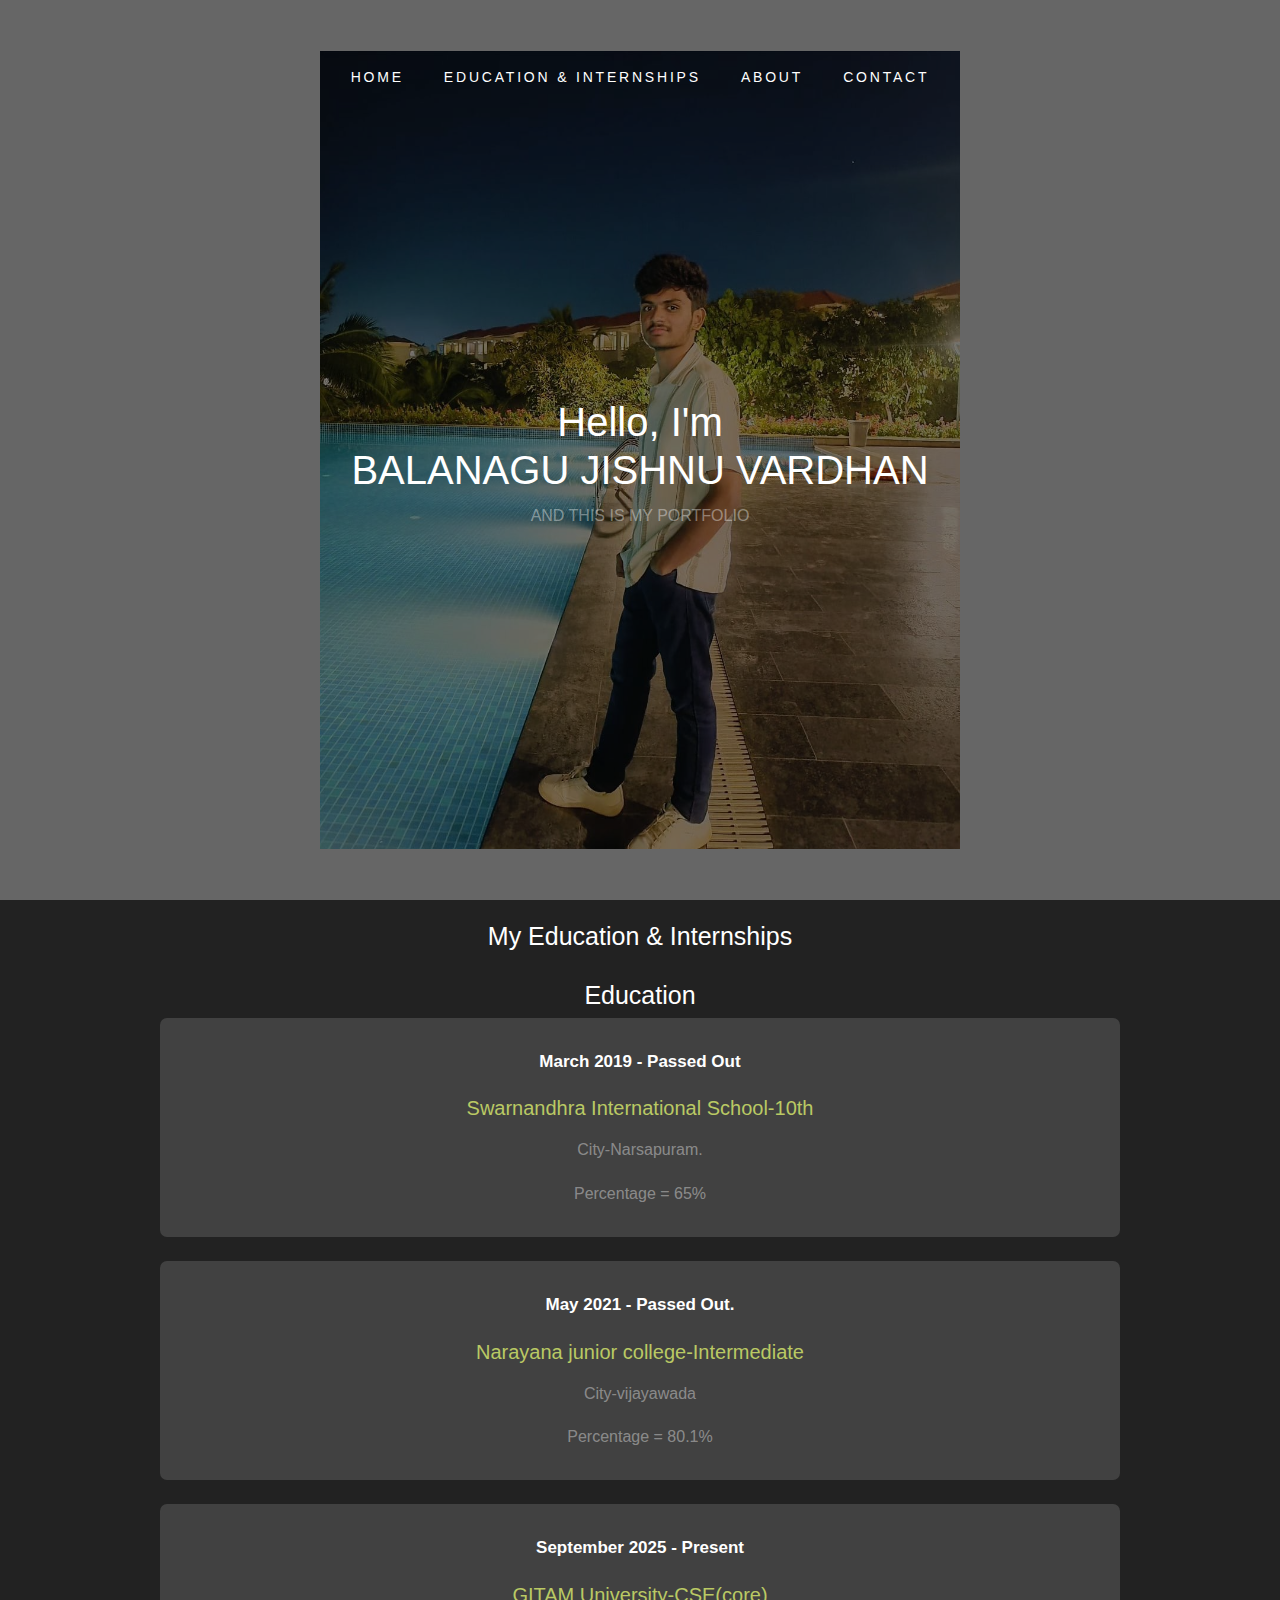
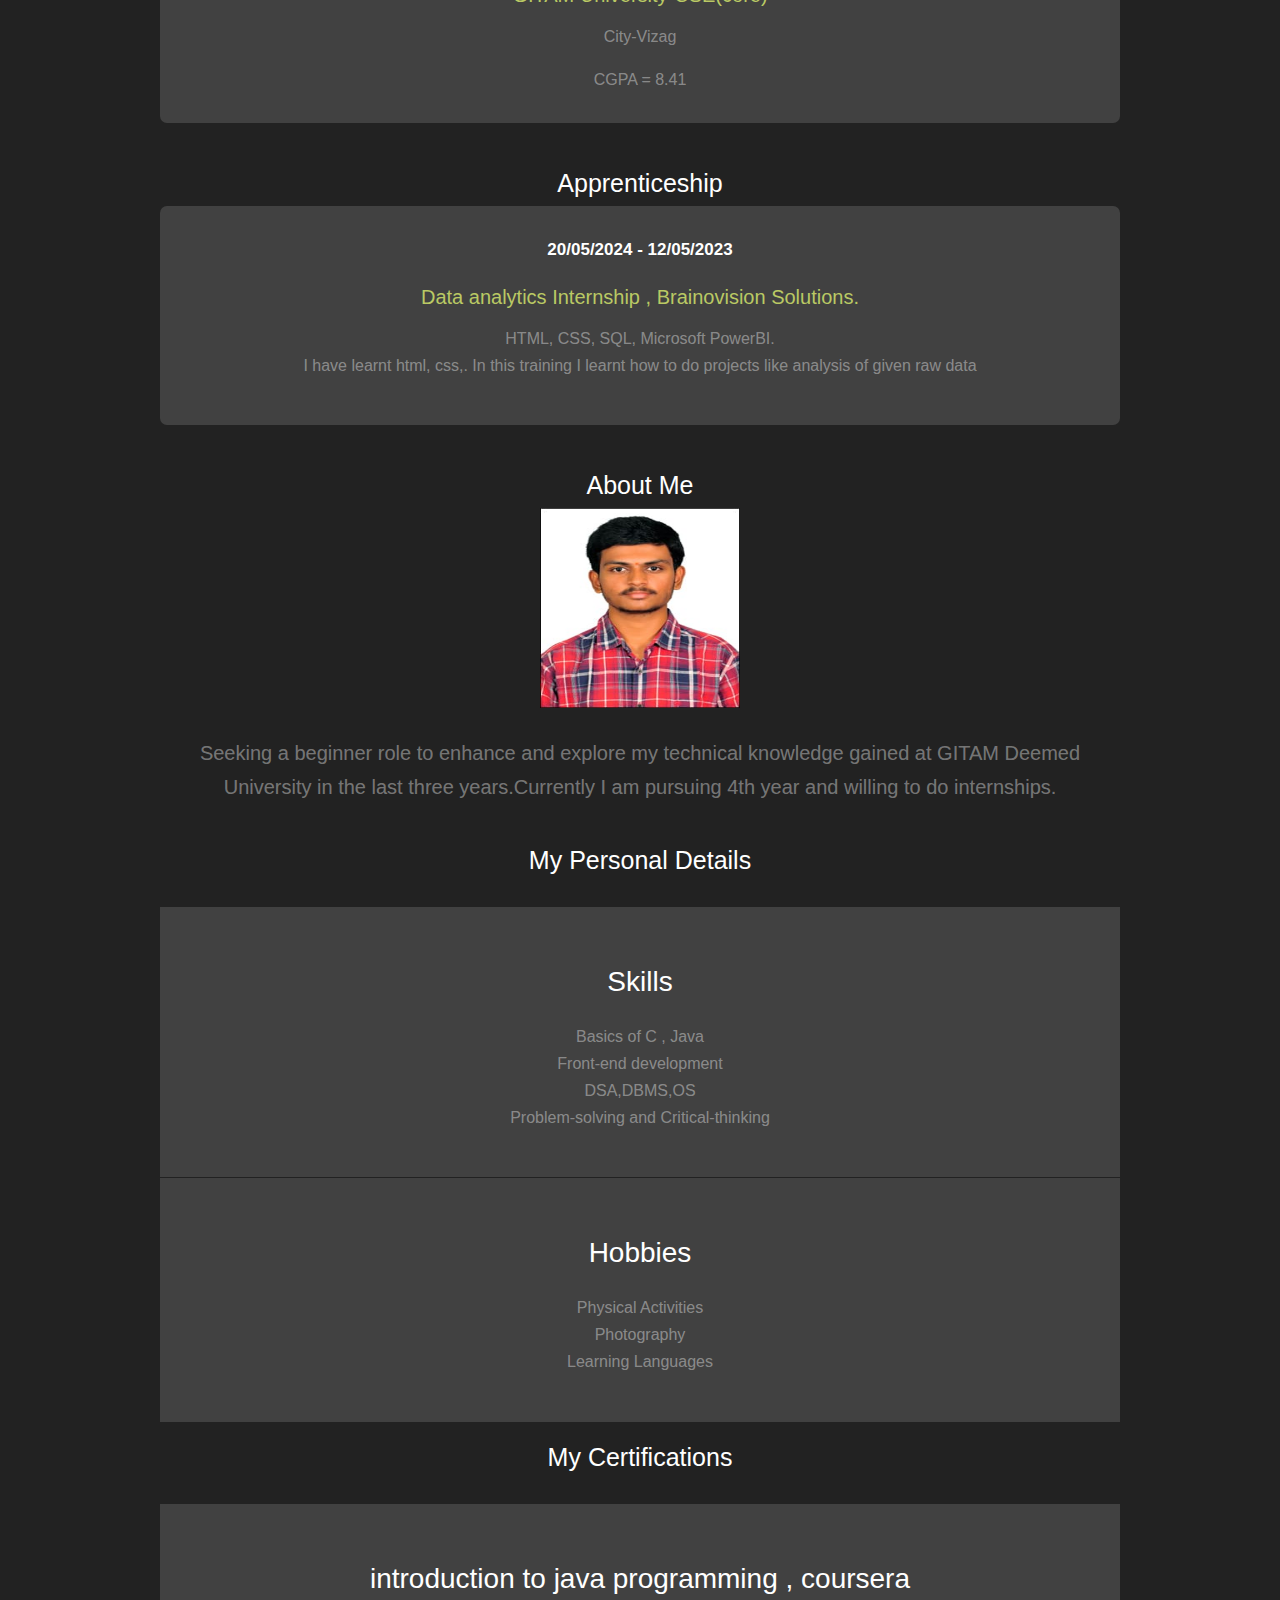
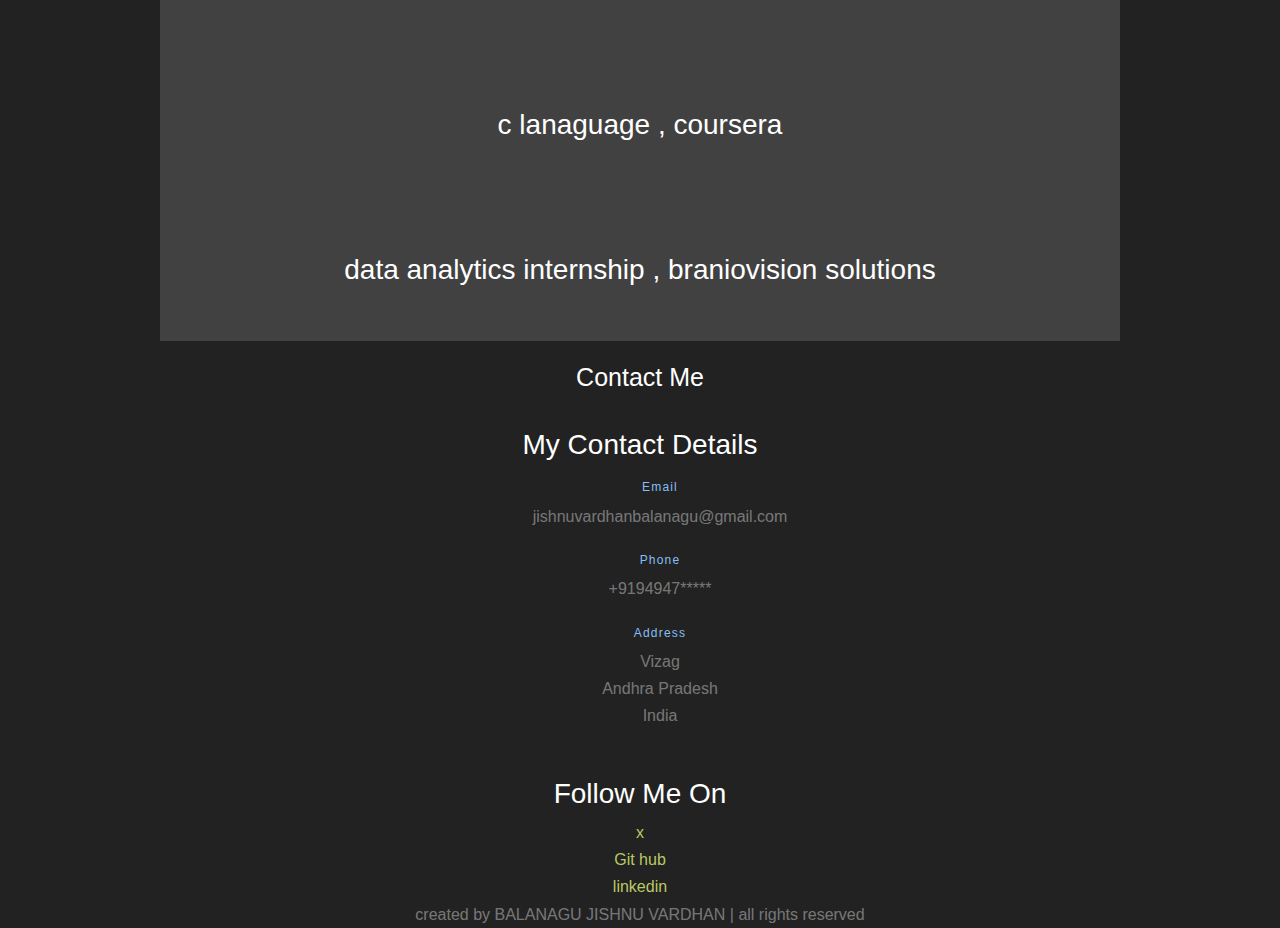
<file: index.html>
<!DOCTYPE html>
<html lang="en">
<head>
	<title>Portfolio</title>
	<meta charset="utf-8">
	<meta name="viewport" content="width=device-width, initial-scale=1, shrink-to-fit=no">
	<link rel="stylesheet" href="bootstrap.css">
	<link rel="stylesheet" href="styles.css">
	<link href="https://fonts.googleapis.com/css?family=Nunito+Sans:200,300,400,700" rel="stylesheet">
</head>
<body data-spy="scroll" data-target="#pb-navbar" data-offset="200">  
	<nav class="navbar navbar-expand-lg site-navbar navbar-light bg-light" id="pb-navbar">
		<div class="container">
			<button class="navbar-toggler" type="button" data-toggle="collapse" data-target="#navbarsExample09" aria-controls="navbarsExample09" aria-expanded="false" aria-label="Toggle navigation">
				<span class="navbar-toggler-icon"></span>
			</button>
			<div class="collapse navbar-collapse justify-content-md-center" id="navbarsExample09">
				<ul class="navbar-nav">
					<li class="nav-item"><a class="nav-link" href="#section-home">Home</a></li>
					<li class="nav-item"><a class="nav-link" href="#section-resume">Education & Internships</a></li>
					<li class="nav-item"><a class="nav-link" href="#section-about">About</a></li>
					<li class="nav-item"><a class="nav-link" href="#section-contact">Contact</a></li>
				</ul>
			</div>
		</div>
	</nav>
	<section class="site-hero" style="background-image: url(jishnu.jpg);" id="section-home" data-stellar-background-ratio="0.5">
		<div class="container">
			<div class="row intro-text align-items-center justify-content-center">
				<div class="col-md-10 text-center pt-5">
					<h1 class="site-heading site-animate">Hello, I'm <strong class="d-block">BALANAGU JISHNU VARDHAN</strong></h1>
					<strong class="d-block text-white text-uppercase letter-spacing">AND THIS IS MY PORTFOLIO</strong>
				</div>
			</div>
		</div>
	</section>
	<section class="site-section " id="section-resume">
		<div class="container">
			<div class="row">
				<div class="col-md-12 mb-5">
					<div class="section-heading text-center">
						<h2>My <strong>Education & Internships</strong></h2>
					</div>
				</div>
				<div class="col-md-6">
					<h2 class="mb-5">Education</h2>
					<div class="resume-item mb-4">
						<span class="date"><span class="icon-calendar"></span> March 2019 - Passed Out</span>
						<h3>Swarnandhra International School-10th</h3>
						<p>City-Narsapuram.</p>
						<span class="school">Percentage = 65%</span>
					</div>

					<div class="resume-item mb-4">
						<span class="date"><span class="icon-calendar"></span> May 2021 - Passed Out.</span>
						<h3>Narayana junior college-Intermediate</h3>
						<p>City-vijayawada</p>
						<span class="school">Percentage = 80.1%</span>
					</div>

					<div class="resume-item mb-4">
						<span class="date"><span class="icon-calendar"></span> September 2025 - Present</span>
						<h3>GITAM University-CSE(core)</h3>
						<p>City-Vizag</p>
						<span class="school">CGPA = 8.41</span>
					</div>
				</div>
				<div class="col-md-6">
					<h2 class="mb-5">Apprenticeship</h2>
					
					<div class="resume-item mb-4">
						<span class="date"><span class="icon-calendar"></span>20/05/2024 - 12/05/2023</span>
						<h3>Data analytics Internship , Brainovision Solutions.</h3>
						<p>HTML, CSS,  SQL, Microsoft PowerBI. <br> I have learnt  html, css,. In this training I learnt how to do projects like analysis of given raw data</p>
					</div>
				</div>
			</div>
		</div>
	</section>

	<section class="site-section" id="section-about">
		<div class="container">
			<div class="row mb-5 align-items-center">
				<div class="col-lg-5 pl-lg-5">
					<div class="section-heading">
						<h2>About <strong>Me</strong></h2>
						<img src="jishnuphoto.jpg" height=200px width=200px ="Image placeholder" class="img-fluid">
					</div>
					<p class="lead">Seeking a beginner role to enhance and explore my technical knowledge gained at GITAM Deemed University in the last three years.Currently I am pursuing 4th year and willing to do internships.</p>
					
				</div>
			</div>
		</div>
	</section>
	<section class="site-section pb-0"  id="section-services">
		<div class="container">

			<div class="row mb-4">
				<div class="col-md-12">
					<div class="section-heading text-center">
						<h2>My <strong>Personal Details</strong></h2>
					</div>
				</div>
			</div>
			<div class="row">
				<div class="col-md-6 col-lg-4 text-center mb-5">
					<div class="site-service-item site-animate" data-animate-effect="fadeIn">
						<h3 class="mb-4">Skills</h3>
						<p>Basics of C , Java <br>Front-end development <br>DSA,DBMS,OS <br>Problem-solving and Critical-thinking </p>
					</div>
				</div>
				<div class="col-md-6 col-lg-4 text-center mb-5">
					
				</div>
				<div class="col-md-6 col-lg-4 text-center mb-5">
					<div class="site-service-item site-animate" data-animate-effect="fadeIn">
						<h3 class="mb-4">Hobbies</h3>
						<p>Physical Activities <br>Photography <br>Learning Languages</p>
					</div>
				</div>
			</div>
		</div>		
	</section>
    
        <section class="site-section pb-0"  id="section-services">
            <div class="container">
                <div class="row mb-4">
                    <div class="col-md-12">
                        <div class="section-heading text-center">
                            <h2>My <strong>Certifications</strong></h2>
                        </div>
                    </div>
                </div>
                <div class="row">
                    <div class="col-md-6 col-lg-4 text-center mb-5">
                        <div class="site-service-item site-animate" data-animate-effect="fadeIn">
                            <h3 class="mb-4">introduction to java programming , coursera</h3>
                            
                        </div>
                    </div>
                    <div class="col-md-6 col-lg-4 text-center mb-5">
                        <div class="site-service-item site-animate" data-animate-effect="fadeIn">
                            <h3 class="mb-4">c lanaguage , coursera</h3>
                            
                        </div>
                    </div>
                    <div class="col-md-6 col-lg-4 text-center mb-5">
                        <div class="site-service-item site-animate" data-animate-effect="fadeIn">
                            <h3 class="mb-4">data analytics internship , braniovision solutions</h3>
                            
                        </div>
                    </div>
                </div>
            </div>
        </section>

	<section class="site-section" id="section-contact">
		<div class="container">
			<div class="row">
				<div class="col-md-12 mb-5">
					<div class="section-heading text-center">
						<h2>Contact  <strong>Me</strong></h2>
					</div>
				</div>
				
						
				<div class="col-md-5 pl-md-5">
					<h3 class="mb-5">My Contact Details</h3>
					<ul class="site-contact-details">
						<li>
							<span class="text-uppercase">Email</span>
							jishnuvardhanbalanagu@gmail.com
						</li>
						<li>
							<span class="text-uppercase">Phone</span>
							+9194947*****
						</li>
						<li>
							<span class="text-uppercase">Address</span>
							Vizag <br>
							Andhra Pradesh  <br>
							India
						</li>
					</ul>
				</div>
			</div>
		</div>
	</section>

	<section class="footer">
		<div class="box-container">
			<div class="box">
				<h3>Follow Me On</h3>
				<a href=""target="blank"> <i class="fab fa-twitter"></i> x </a><br>
				<a href="https://github.com/jishnu1515/DATA_ANALYTICS-JISHNU-VARDHAN" target="blank"> <i class="fab fa-instagram"></i> Git hub </a><br>
				<a href="https://www.linkedin.com/in/jishnu-vardhan-b-18ab6b256/" target="blank"> <i class="fab fa-linkedin"></i> linkedin </a><br>
				
			</div>
		</div>
		<div class="credit"> created by <span>BALANAGU JISHNU VARDHAN</span> | all rights reserved </div>
	</section>
</body>
</html>
</file>
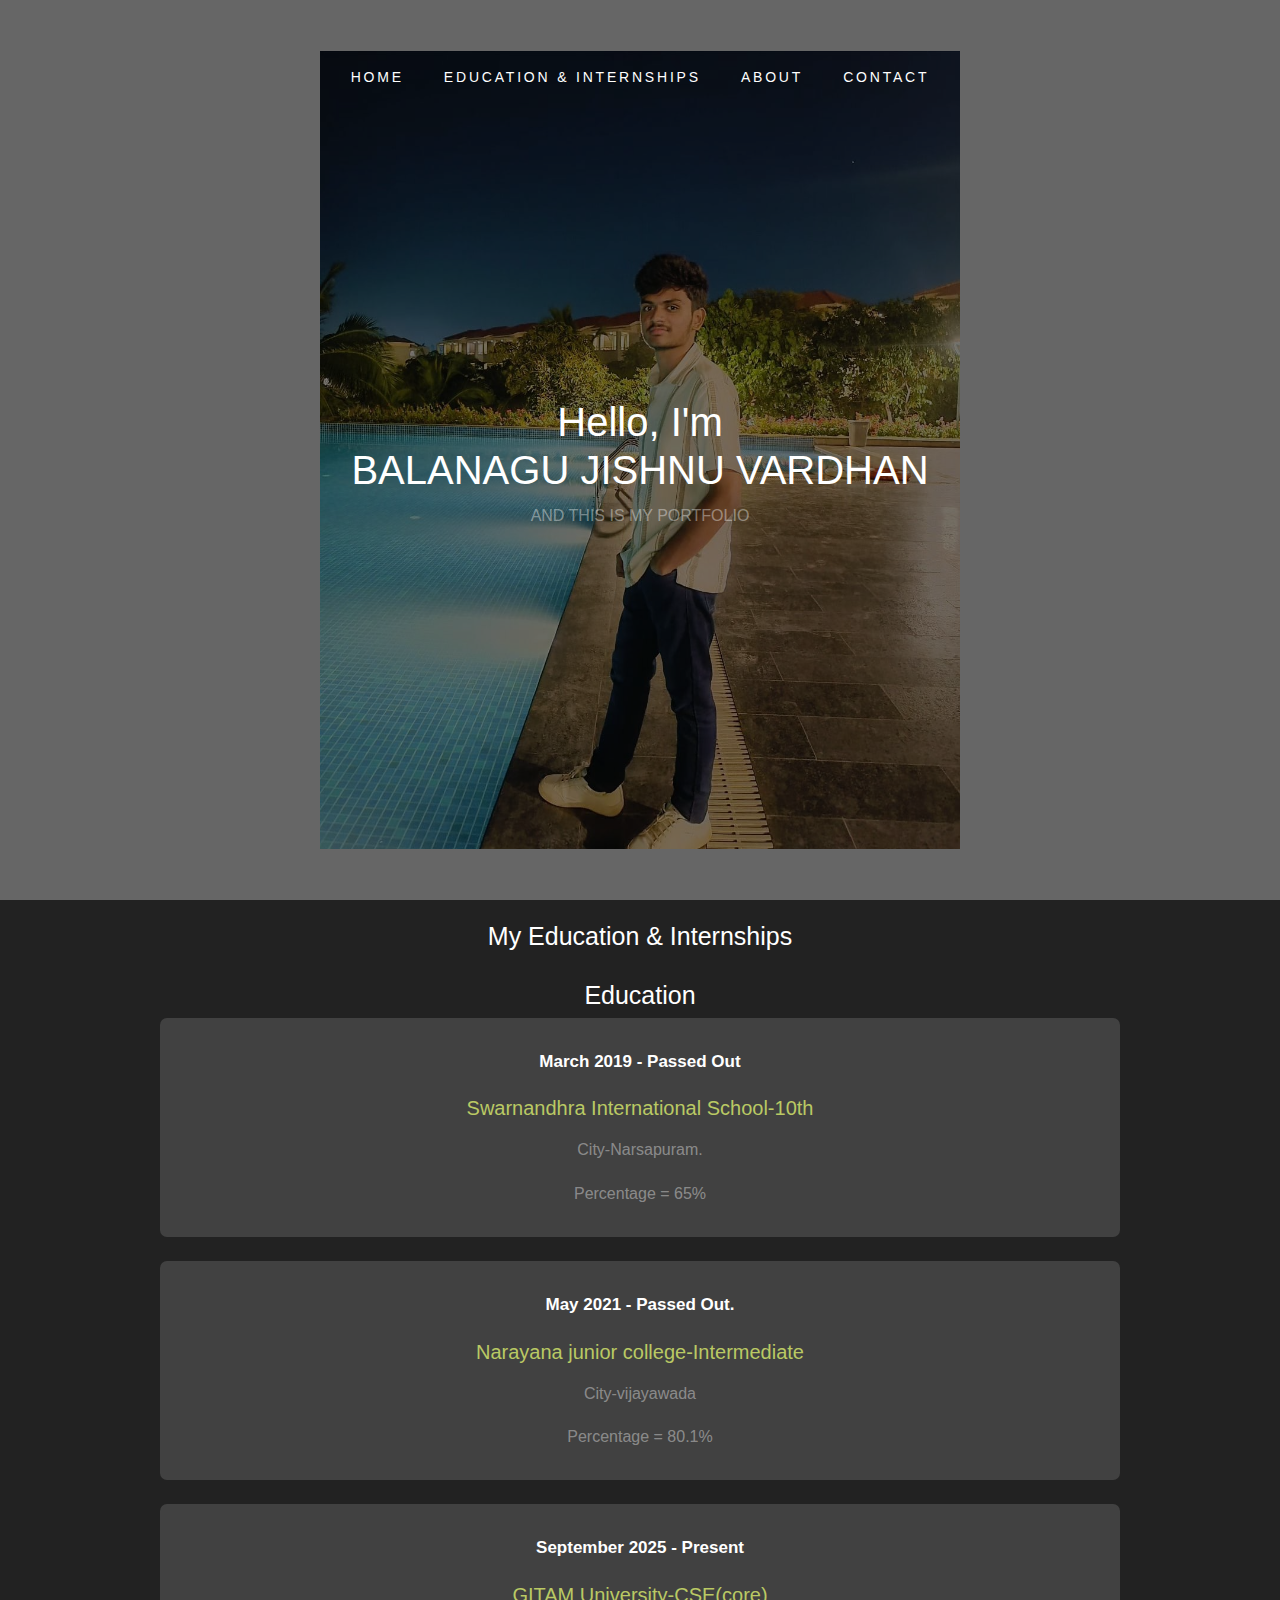
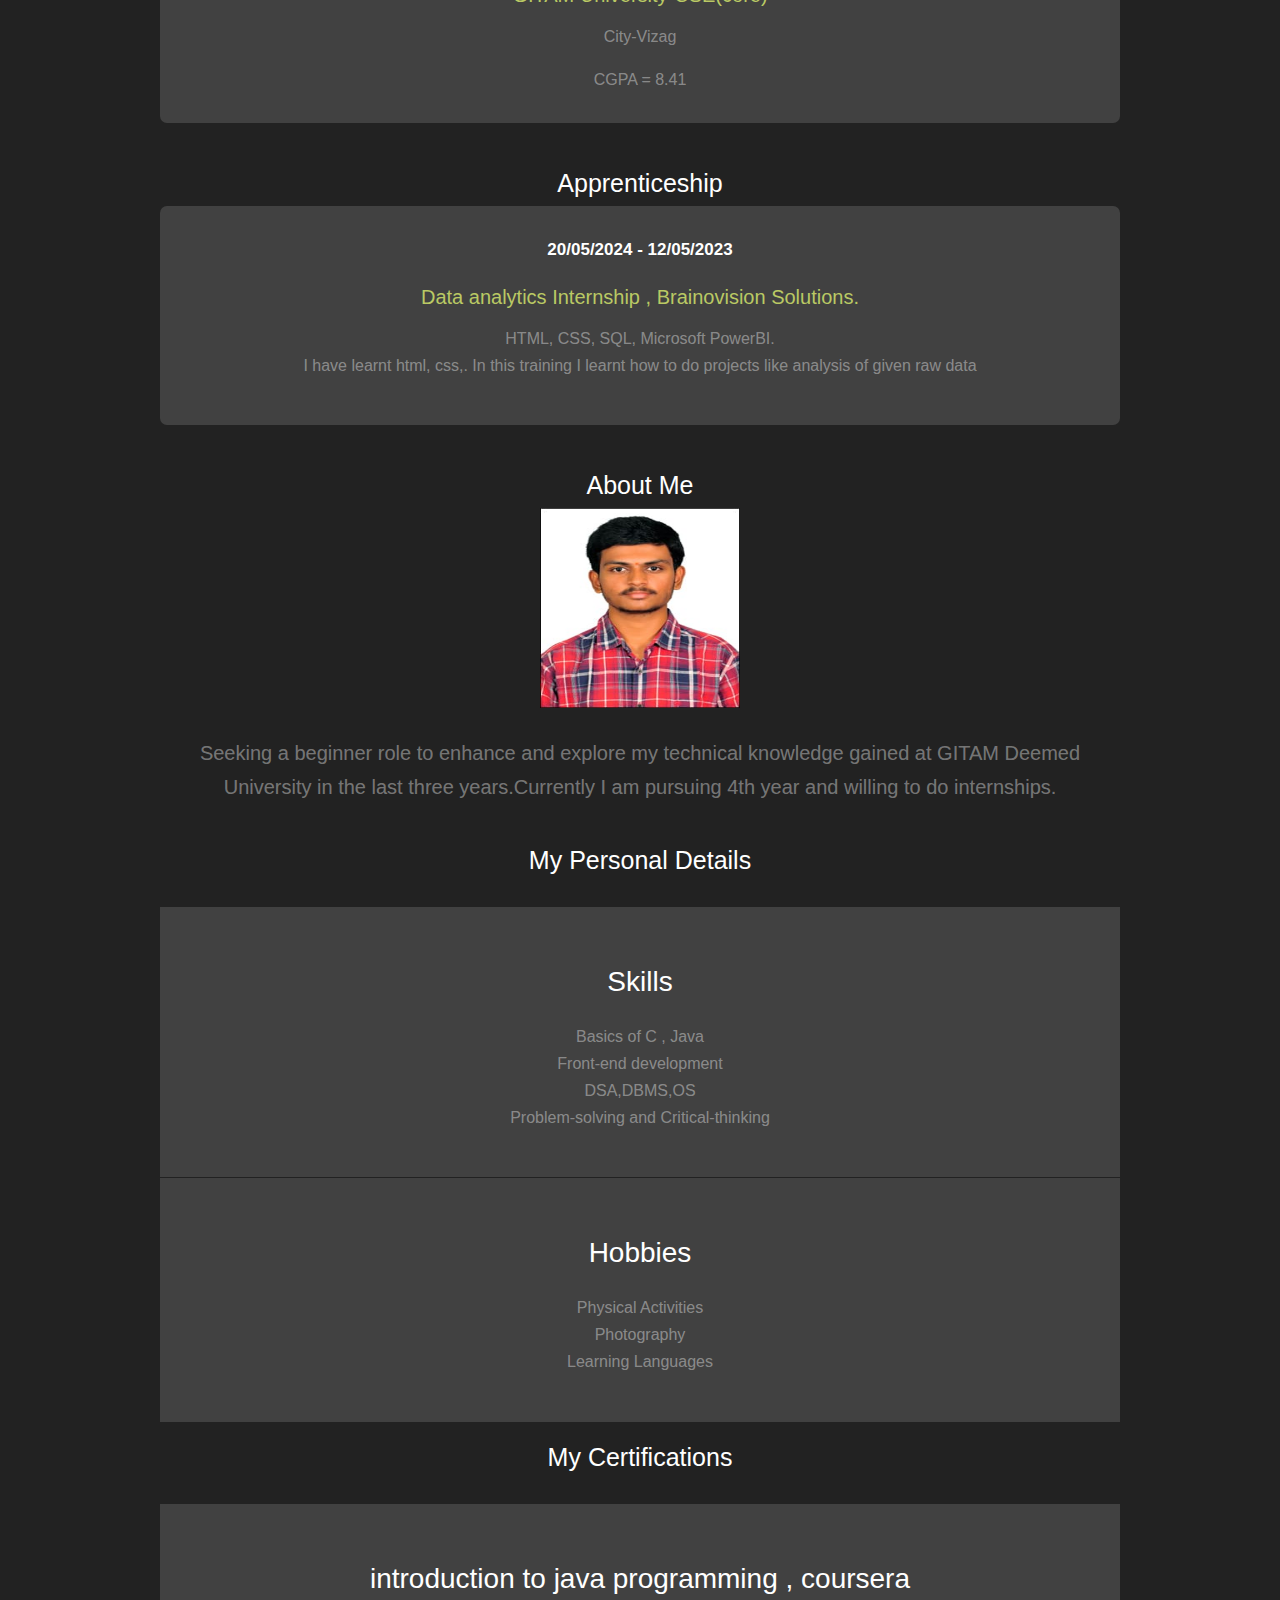
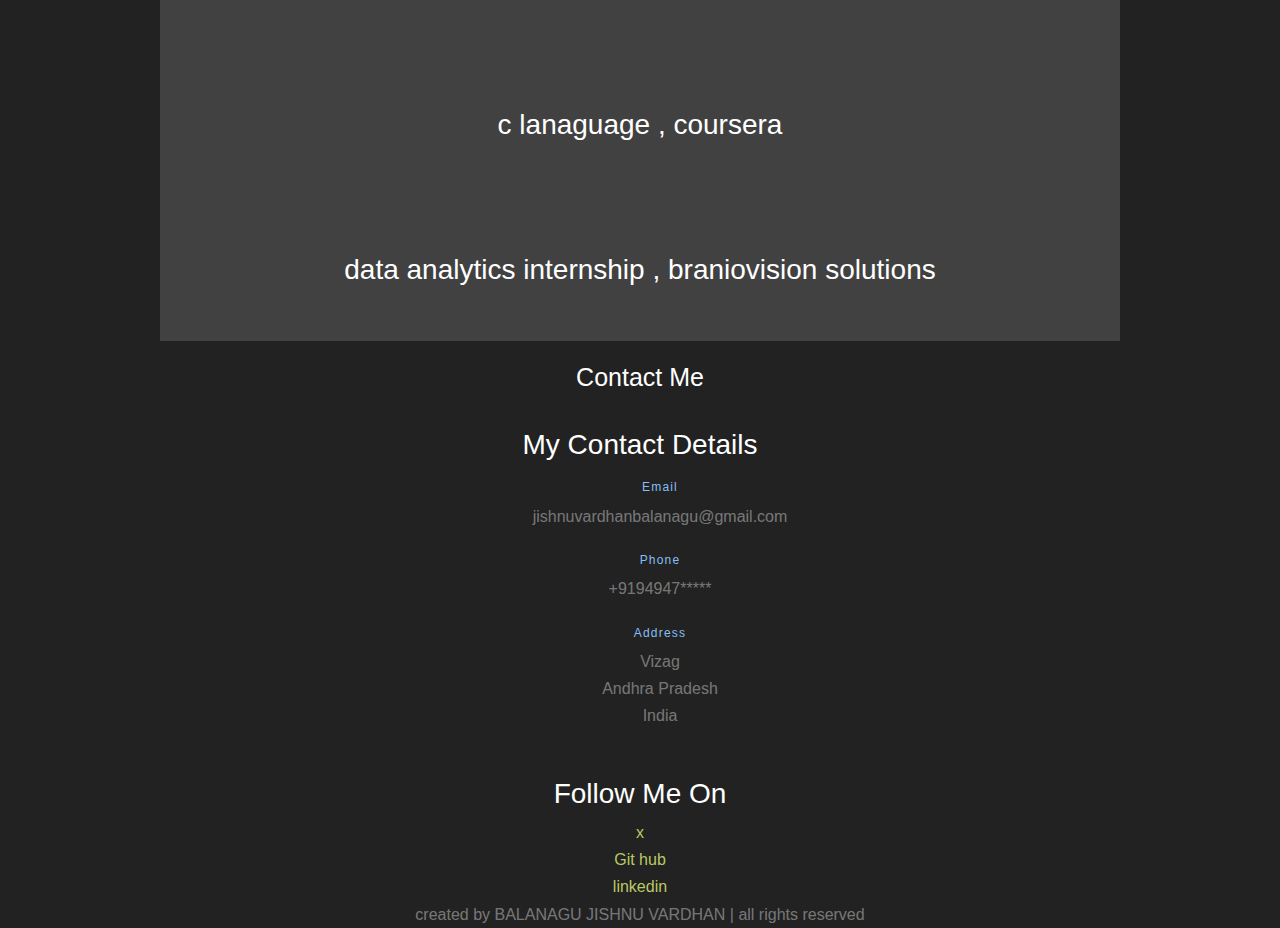
<file: jishnu.html>
<!DOCTYPE html>
<html lang="en">
<head>
	<title>Portfolio</title>
	<meta charset="utf-8">
	<meta name="viewport" content="width=device-width, initial-scale=1, shrink-to-fit=no">
	<link rel="stylesheet" href="bootstrap.css">
	<link rel="stylesheet" href="style.css">
	<link href="https://fonts.googleapis.com/css?family=Nunito+Sans:200,300,400,700" rel="stylesheet">
</head>
<body data-spy="scroll" data-target="#pb-navbar" data-offset="200">  
	<nav class="navbar navbar-expand-lg site-navbar navbar-light bg-light" id="pb-navbar">
		<div class="container">
			<button class="navbar-toggler" type="button" data-toggle="collapse" data-target="#navbarsExample09" aria-controls="navbarsExample09" aria-expanded="false" aria-label="Toggle navigation">
				<span class="navbar-toggler-icon"></span>
			</button>
			<div class="collapse navbar-collapse justify-content-md-center" id="navbarsExample09">
				<ul class="navbar-nav">
					<li class="nav-item"><a class="nav-link" href="#section-home">Home</a></li>
					<li class="nav-item"><a class="nav-link" href="#section-resume">Education & Internships</a></li>
					<li class="nav-item"><a class="nav-link" href="#section-about">About</a></li>
					<li class="nav-item"><a class="nav-link" href="#section-contact">Contact</a></li>
				</ul>
			</div>
		</div>
	</nav>
	<section class="site-hero" style="background-image: url(jishnu.jpg);" id="section-home" data-stellar-background-ratio="0.5">
		<div class="container">
			<div class="row intro-text align-items-center justify-content-center">
				<div class="col-md-10 text-center pt-5">
					<h1 class="site-heading site-animate">Hello, I'm <strong class="d-block">BALANAGU JISHNU VARDHAN</strong></h1>
					<strong class="d-block text-white text-uppercase letter-spacing">AND THIS IS MY PORTFOLIO</strong>
				</div>
			</div>
		</div>
	</section>
	<section class="site-section " id="section-resume">
		<div class="container">
			<div class="row">
				<div class="col-md-12 mb-5">
					<div class="section-heading text-center">
						<h2>My <strong>Education & Internships</strong></h2>
					</div>
				</div>
				<div class="col-md-6">
					<h2 class="mb-5">Education</h2>
					<div class="resume-item mb-4">
						<span class="date"><span class="icon-calendar"></span> March 2019 - Passed Out</span>
						<h3>Swarnandhra International School-10th</h3>
						<p>City-Narsapuram.</p>
						<span class="school">Percentage = 65%</span>
					</div>

					<div class="resume-item mb-4">
						<span class="date"><span class="icon-calendar"></span> May 2021 - Passed Out.</span>
						<h3>Narayana junior college-Intermediate</h3>
						<p>City-vijayawada</p>
						<span class="school">Percentage = 80.1%</span>
					</div>

					<div class="resume-item mb-4">
						<span class="date"><span class="icon-calendar"></span> September 2025 - Present</span>
						<h3>GITAM University-CSE(core)</h3>
						<p>City-Vizag</p>
						<span class="school">CGPA = 8.41</span>
					</div>
				</div>
				<div class="col-md-6">
					<h2 class="mb-5">Apprenticeship</h2>
					
					<div class="resume-item mb-4">
						<span class="date"><span class="icon-calendar"></span>20/05/2024 - 12/05/2023</span>
						<h3>Data analytics Internship , Brainovision Solutions.</h3>
						<p>HTML, CSS,  SQL, Microsoft PowerBI. <br> I have learnt  html, css,. In this training I learnt how to do projects like analysis of given raw data</p>
					</div>
				</div>
			</div>
		</div>
	</section>

	<section class="site-section" id="section-about">
		<div class="container">
			<div class="row mb-5 align-items-center">
				<div class="col-lg-5 pl-lg-5">
					<div class="section-heading">
						<h2>About <strong>Me</strong></h2>
						<img src="jishnuphoto.jpg" height=200px width=200px ="Image placeholder" class="img-fluid">
					</div>
					<p class="lead">Seeking a beginner role to enhance and explore my technical knowledge gained at GITAM Deemed University in the last three years.Currently I am pursuing 4th year and willing to do internships.</p>
					
				</div>
			</div>
		</div>
	</section>
	<section class="site-section pb-0"  id="section-services">
		<div class="container">

			<div class="row mb-4">
				<div class="col-md-12">
					<div class="section-heading text-center">
						<h2>My <strong>Personal Details</strong></h2>
					</div>
				</div>
			</div>
			<div class="row">
				<div class="col-md-6 col-lg-4 text-center mb-5">
					<div class="site-service-item site-animate" data-animate-effect="fadeIn">
						<h3 class="mb-4">Skills</h3>
						<p>Basics of C , Java <br>Front-end development <br>DSA,DBMS,OS <br>Problem-solving and Critical-thinking </p>
					</div>
				</div>
				<div class="col-md-6 col-lg-4 text-center mb-5">
					
				</div>
				<div class="col-md-6 col-lg-4 text-center mb-5">
					<div class="site-service-item site-animate" data-animate-effect="fadeIn">
						<h3 class="mb-4">Hobbies</h3>
						<p>Physical Activities <br>Photography <br>Learning Languages</p>
					</div>
				</div>
			</div>
		</div>		
	</section>
    
        <section class="site-section pb-0"  id="section-services">
            <div class="container">
                <div class="row mb-4">
                    <div class="col-md-12">
                        <div class="section-heading text-center">
                            <h2>My <strong>Certifications</strong></h2>
                        </div>
                    </div>
                </div>
                <div class="row">
                    <div class="col-md-6 col-lg-4 text-center mb-5">
                        <div class="site-service-item site-animate" data-animate-effect="fadeIn">
                            <h3 class="mb-4">introduction to java programming , coursera</h3>
                            
                        </div>
                    </div>
                    <div class="col-md-6 col-lg-4 text-center mb-5">
                        <div class="site-service-item site-animate" data-animate-effect="fadeIn">
                            <h3 class="mb-4">c lanaguage , coursera</h3>
                            
                        </div>
                    </div>
                    <div class="col-md-6 col-lg-4 text-center mb-5">
                        <div class="site-service-item site-animate" data-animate-effect="fadeIn">
                            <h3 class="mb-4">data analytics internship , braniovision solutions</h3>
                            
                        </div>
                    </div>
                </div>
            </div>
        </section>

	<section class="site-section" id="section-contact">
		<div class="container">
			<div class="row">
				<div class="col-md-12 mb-5">
					<div class="section-heading text-center">
						<h2>Contact  <strong>Me</strong></h2>
					</div>
				</div>
				
						
				<div class="col-md-5 pl-md-5">
					<h3 class="mb-5">My Contact Details</h3>
					<ul class="site-contact-details">
						<li>
							<span class="text-uppercase">Email</span>
							jishnuvardhanbalanagu@gmail.com
						</li>
						<li>
							<span class="text-uppercase">Phone</span>
							+9194947*****
						</li>
						<li>
							<span class="text-uppercase">Address</span>
							Vizag <br>
							Andhra Pradesh  <br>
							India
						</li>
					</ul>
				</div>
			</div>
		</div>
	</section>

	<section class="footer">
		<div class="box-container">
			<div class="box">
				<h3>Follow Me On</h3>
				<a href=""target="blank"> <i class="fab fa-twitter"></i> x </a><br>
				<a href="https://github.com/jishnu1515/DATA_ANALYTICS-JISHNU-VARDHAN" target="blank"> <i class="fab fa-instagram"></i> Git hub </a><br>
				<a href="https://www.linkedin.com/in/jishnu-vardhan-b-18ab6b256/" target="blank"> <i class="fab fa-linkedin"></i> linkedin </a><br>
				
			</div>
		</div>
		<div class="credit"> created by <span>BALANAGU JISHNU VARDHAN</span> | all rights reserved </div>
	</section>
</body>
</html>
</file>
<file: styles.css>
* {
  text-align: center;
}

body {
  background: #fff;
  color: rgba(255, 255, 255, 0.4);
  background: #222;
  line-height: 1.7;
  font-size: 16px;
  font-weight: 300;
}

h1, h2, h3, h4, h5 {
  color: #fff;
  font-weight: 200;
}

h2 {
  font-size: 25px;
}

a {
  -webkit-transition: .3s all;
  -o-transition: .3s all;
  transition: .3s all;
  color: #bac964;
}
a:hover, a:focus, a:active {
  color: #b2c251;
  text-decoration: none;
}

.parent-nav-link-padding, .site-navbar .navbar-nav > li > a {
  padding: 15px 20px !important;
}

.site-navbar {
  background: none;
  position: absolute;
  top: 20px;
  width: 100%;
  z-index: 200;
}
  
.site-navbar.bg-light {
  background: transparent !important;
}
@media (max-width: 991.98px) {
  .site-navbar.bg-light {
      background: #fff !important;
      top: 0;
  }
  .site-navbar.bg-light .navbar-brand {
      display: inline-block;
      font-size: 18px;
      border: 2px solid #000;
      padding: 2px 10px !important;
      color: #000;
  }
}
.site-navbar .navbar-nav > li > a {
  color: #fff !important;
  font-size: 14px;
  text-transform: uppercase;
  letter-spacing: .2em;
}

.site-hero {
  background-color: #ccc;
  background-size: 50%; /* Adjust this value to scale the image */
  background-position: center center;
  background-repeat: no-repeat;
  position: relative;
  overflow: hidden;
}
.site-hero, .site-hero .row {
  height: 100vh;
  min-height: 800px;
}
.site-hero:before {
  content: "";
  position: absolute;
  width: 100%;
  top: 0;
  left: 0;
  right: 0;
  bottom: 0;
  background: rgba(0, 0, 0, 0.5);
}

.site-service-item {
  background: #414141;
  padding: 30px;
}
.site-service-item .icon {
  display: block;
  margin-bottom: 50px;
  background: #edf0f2;
  background: #bac964;
  width: 100px;
  height: 100px;
  position: relative;
  border-radius: 50%;
  margin: 0 auto 30px auto;
}

.resume-item {
  padding: 30px;
  background: #414141;
  border-radius: 7px;
}
.resume-item .date {
  display: block;
  margin-bottom: 10px;
  font-size: 17px;
  font-weight: 700;
  color: #fff;
}

.resume-item h3 {
  color: #bac964;
  font-size: 20px;
}

.form-control {
  border: none !important;
  background: #131413;
  color: #fff;
  box-shadow: 0 1px 2px 0 rgba(0, 0, 0, 0.1) !important;
}

.site-contact-details li {
  list-style: none;
  margin-bottom: 20px;
}
.site-contact-details li > span {
  color: #87bef6;
  letter-spacing: .1em;
  font-size: 12px;
  font-weight: 500;
  margin-bottom: 5px;
  display: block;
}
</file>
<file: style.css>
* {
  text-align: center;
}

body {
  background: #fff;
  color: rgba(255, 255, 255, 0.4);
  background: #222;
  line-height: 1.7;
  font-size: 16px;
  font-weight: 300;
}

h1, h2, h3, h4, h5 {
  color: #fff;
  font-weight: 200;
}

h2 {
  font-size: 25px;
}

a {
  -webkit-transition: .3s all;
  -o-transition: .3s all;
  transition: .3s all;
  color: #bac964;
}
a:hover, a:focus, a:active {
  color: #b2c251;
  text-decoration: none;
}

.parent-nav-link-padding, .site-navbar .navbar-nav > li > a {
  padding: 15px 20px !important;
}

.site-navbar {
  background: none;
  position: absolute;
  top: 20px;
  width: 100%;
  z-index: 200;
}
  
.site-navbar.bg-light {
  background: transparent !important;
}
@media (max-width: 991.98px) {
  .site-navbar.bg-light {
      background: #fff !important;
      top: 0;
  }
  .site-navbar.bg-light .navbar-brand {
      display: inline-block;
      font-size: 18px;
      border: 2px solid #000;
      padding: 2px 10px !important;
      color: #000;
  }
}
.site-navbar .navbar-nav > li > a {
  color: #fff !important;
  font-size: 14px;
  text-transform: uppercase;
  letter-spacing: .2em;
}

.site-hero {
  background-color: #ccc;
  background-size: 50%; /* Adjust this value to scale the image */
  background-position: center center;
  background-repeat: no-repeat;
  position: relative;
  overflow: hidden;
}
.site-hero, .site-hero .row {
  height: 100vh;
  min-height: 800px;
}
.site-hero:before {
  content: "";
  position: absolute;
  width: 100%;
  top: 0;
  left: 0;
  right: 0;
  bottom: 0;
  background: rgba(0, 0, 0, 0.5);
}

.site-service-item {
  background: #414141;
  padding: 30px;
}
.site-service-item .icon {
  display: block;
  margin-bottom: 50px;
  background: #edf0f2;
  background: #bac964;
  width: 100px;
  height: 100px;
  position: relative;
  border-radius: 50%;
  margin: 0 auto 30px auto;
}

.resume-item {
  padding: 30px;
  background: #414141;
  border-radius: 7px;
}
.resume-item .date {
  display: block;
  margin-bottom: 10px;
  font-size: 17px;
  font-weight: 700;
  color: #fff;
}

.resume-item h3 {
  color: #bac964;
  font-size: 20px;
}

.form-control {
  border: none !important;
  background: #131413;
  color: #fff;
  box-shadow: 0 1px 2px 0 rgba(0, 0, 0, 0.1) !important;
}

.site-contact-details li {
  list-style: none;
  margin-bottom: 20px;
}
.site-contact-details li > span {
  color: #87bef6;
  letter-spacing: .1em;
  font-size: 12px;
  font-weight: 500;
  margin-bottom: 5px;
  display: block;
}
</file>
